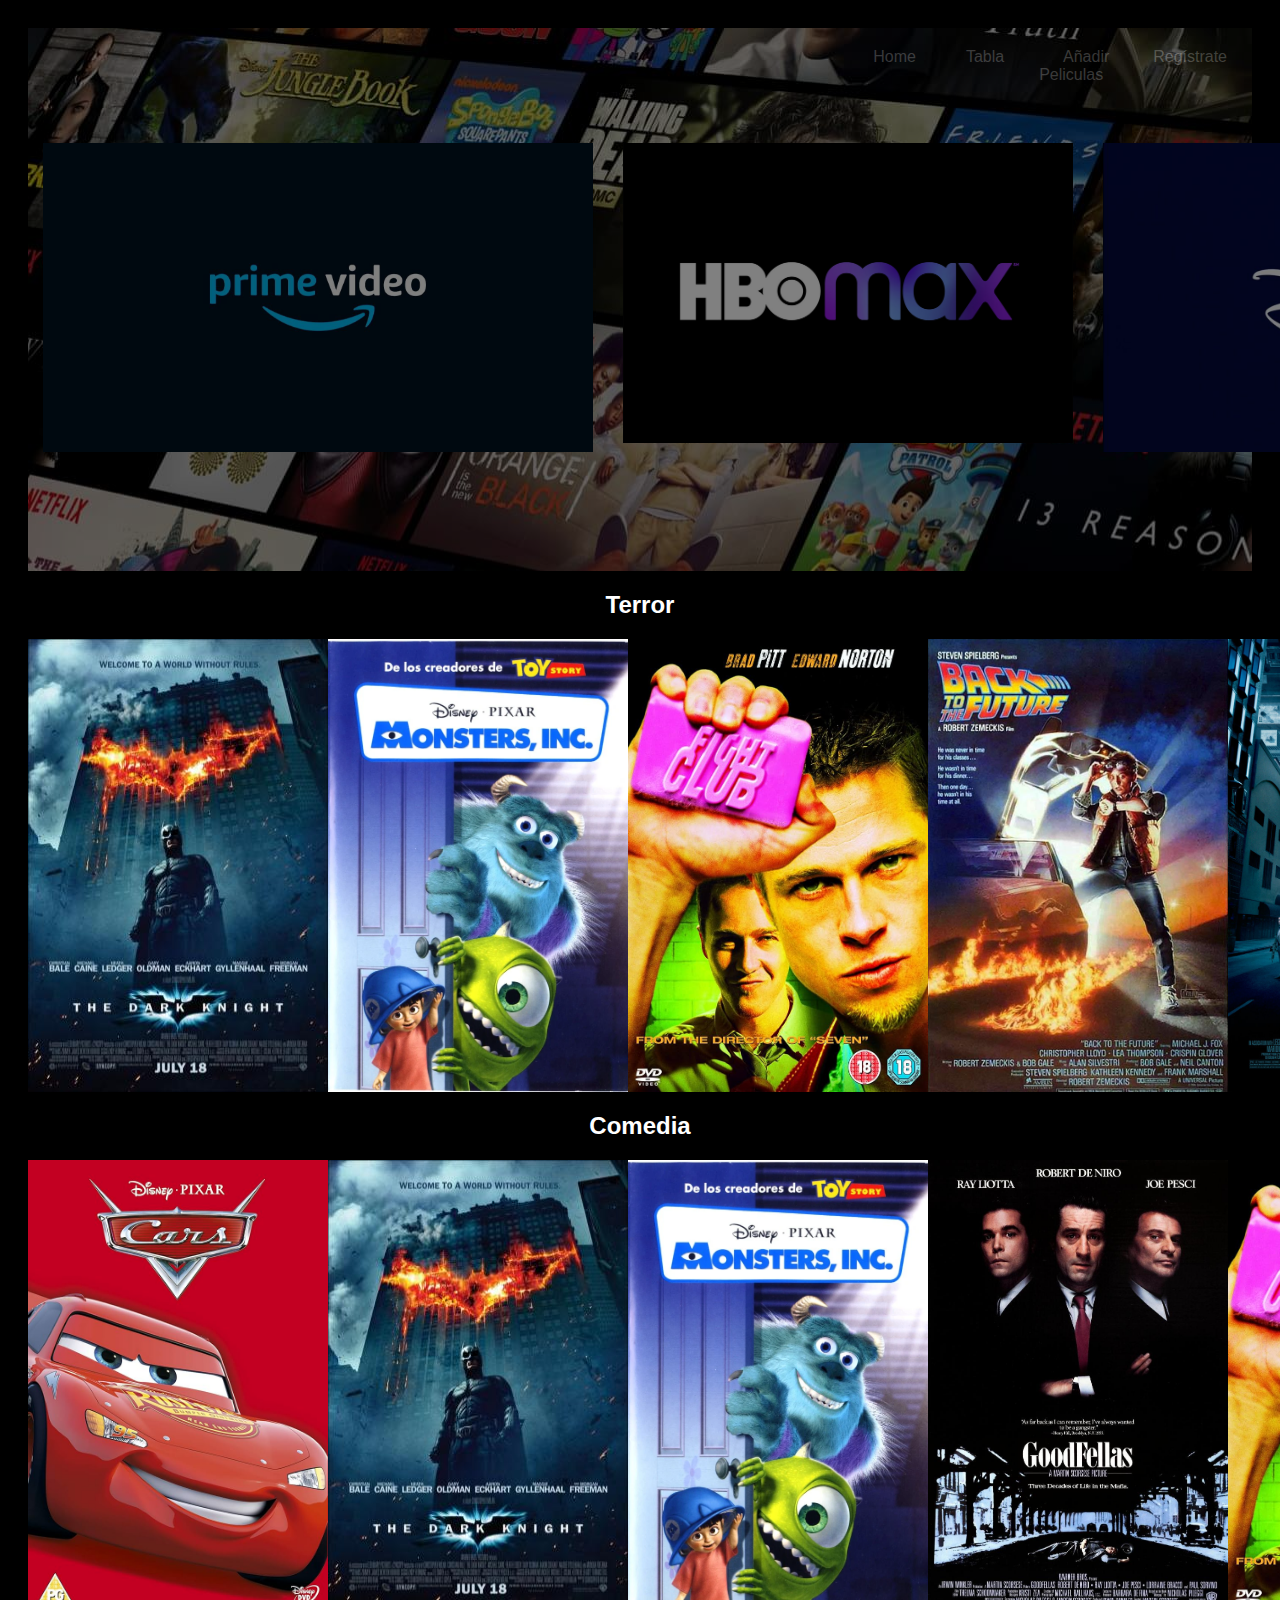
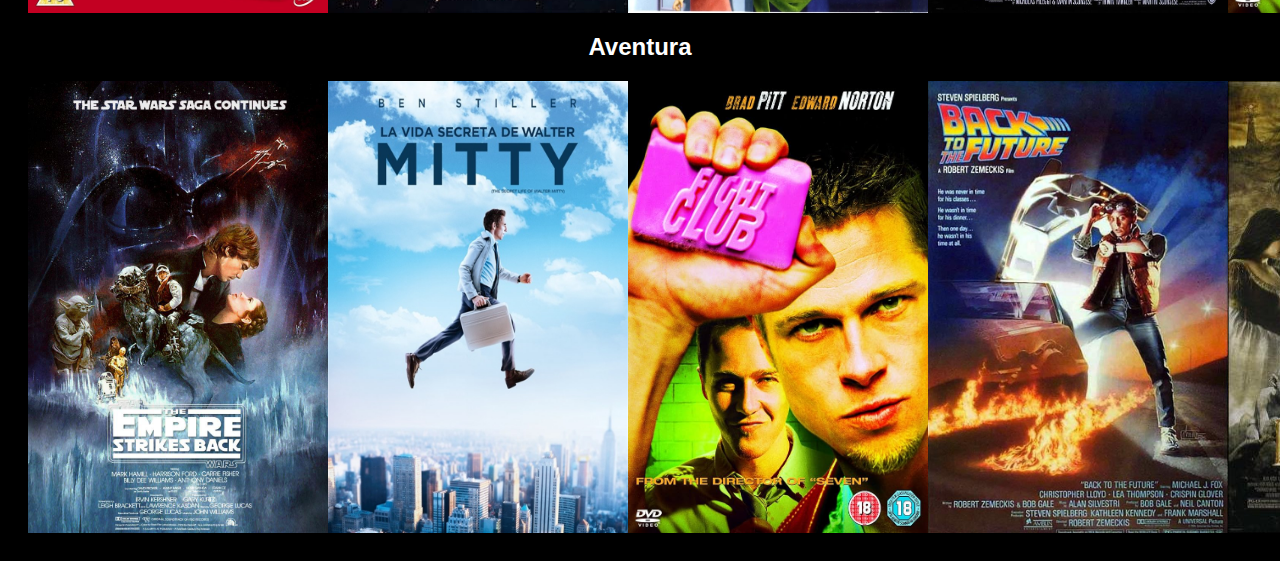
<file: index.html>
<!DOCTYPE html>
<html lang="es">

<head>
    <meta charset="UTF-8">
    <meta name="viewport" content="width=device-width, initial-scale=1.0">
    <title>LlefiaVideo</title>
    <link rel="stylesheet" href="css/estilo.css">
</head>

<body>
    <header>
        <div id="menusuperiorderecha">
            <nav>
                <ul>
                    <img src="img/Captura de pantalla 2023-12-01 085813.png" alt="Logo de LlefiaVideo">
                    <li><a href="#">Home</a></li>
                    <li><a href="paginas/datos.html">Tabla</a></li>
                    <li><a href="paginas/formulario.html">Añadir Peliculas</a></li>
                    <li><a href="paginas/login.html">Regístrate</a></li>
                </ul>
            </nav>
        </div>

        <div id="Arriba">
            <div id="logosplataforma">
                <div id="logoprimervideo">
                    <img src="img/Amazon Prime/logo amazon.jpg" alt="Logo Amazon Prime">
                </div>

                <div id="logohbomax">
                    <img src="img/HBO MAX/logo HBO.webp" alt="Logo HBO MAX">
                </div>

                <div id="logodisneyplus">
                    <img src="img/Disney+/Disney+ Logo.jpg" alt="Logo Disney Plus">
                </div>
            </div>
        </div>

        <div id="Cartelera">

            <div>
                <h2>
                    Terror
                </h2>
                <div id="Terror">
                    <img src="img/Amazon Prime/the_dark_knight-.jpg" alt="Cartel de la Pelicula The Dark Knigth">
                    <img src="img/Disney+/Monstruos_sa.webp" alt="Cartel de la Pelicula Monstruos_SA">
                    <img src="img/Amazon Prime/Fight Club.jpg" alt="Cartel de la Pelicula Fight Club">
                    <img src="img/Amazon Prime/Regreso_al_futuro-.jpg" alt="Cartel de la Pelicula Regreso al futuro">
                    <img src="img/HBO MAX/Inception.jpg" alt="Cartel de la Pelicula Inception">
                    <img src="img/Amazon Prime/Pulp_Fiction.jpg" alt="Cartel de la Pelicula Pulp Fiction">
                </div>
            </div>

            <div>
                <h2>
                    Comedia
                </h2>
                <div id="Comedia">
                    <img src="img/Disney+/Cars 1.jpg" alt="Cartel de la Pelicula Cars 1">
                    <img src="img/Amazon Prime/the_dark_knight-.jpg" alt="Cartel de la Pelicula The Dark Knigth">
                    <img src="img/Disney+/Monstruos_sa.webp" alt="Cartel de la Pelicula Monstruos_SA">
                    <img src="img/HBO MAX/GoodFellas.jpg" alt="Cartel de la Pelicula GoodFellas">
                    <img src="img/Amazon Prime/Fight Club.jpg" alt="Cartel de la Pelicula Fight Club">
                    <img src="img/Amazon Prime/Regreso_al_futuro-.jpg" alt="Cartel de la Pelicula Regreso al futuro">
                </div>
            </div>

            <div>
                <h2>
                    Aventura
                </h2>
                <div id="Aventura">
                    <img src="img/Disney+/La_guerra_de_las_galaxias_Episodio_V_El_imperio_contraataca.jpg"
                        alt="Cartel de la Pelicula La guerra de las galaxias Episodio V El imperio contraataca">
                    <img src="img/Disney+/Walter Mitty.jpg" alt="Cartel de la Pelicula Walter Mitty">
                    <img src="img/Amazon Prime/Fight Club.jpg" alt="Cartel de la Pelicula Fight Club">
                    <img src="img/Amazon Prime/Regreso_al_futuro-.jpg" alt="Cartel de la Pelicula Regreso al futuro">
                    <img src="img/HBO MAX/El_seanor_de_los_anillos_El_retorno_del_rey-.jpg"
                        alt="Cartel de la Pelicula El señor de los anillos El retorno del rey">
                    <img src="img/HBO MAX/Matrix-.jpg" alt="Cartel de la Pelicula Matrix">
                </div>
            </div>

        </div>
    </header>
</body>

</html>
</file>
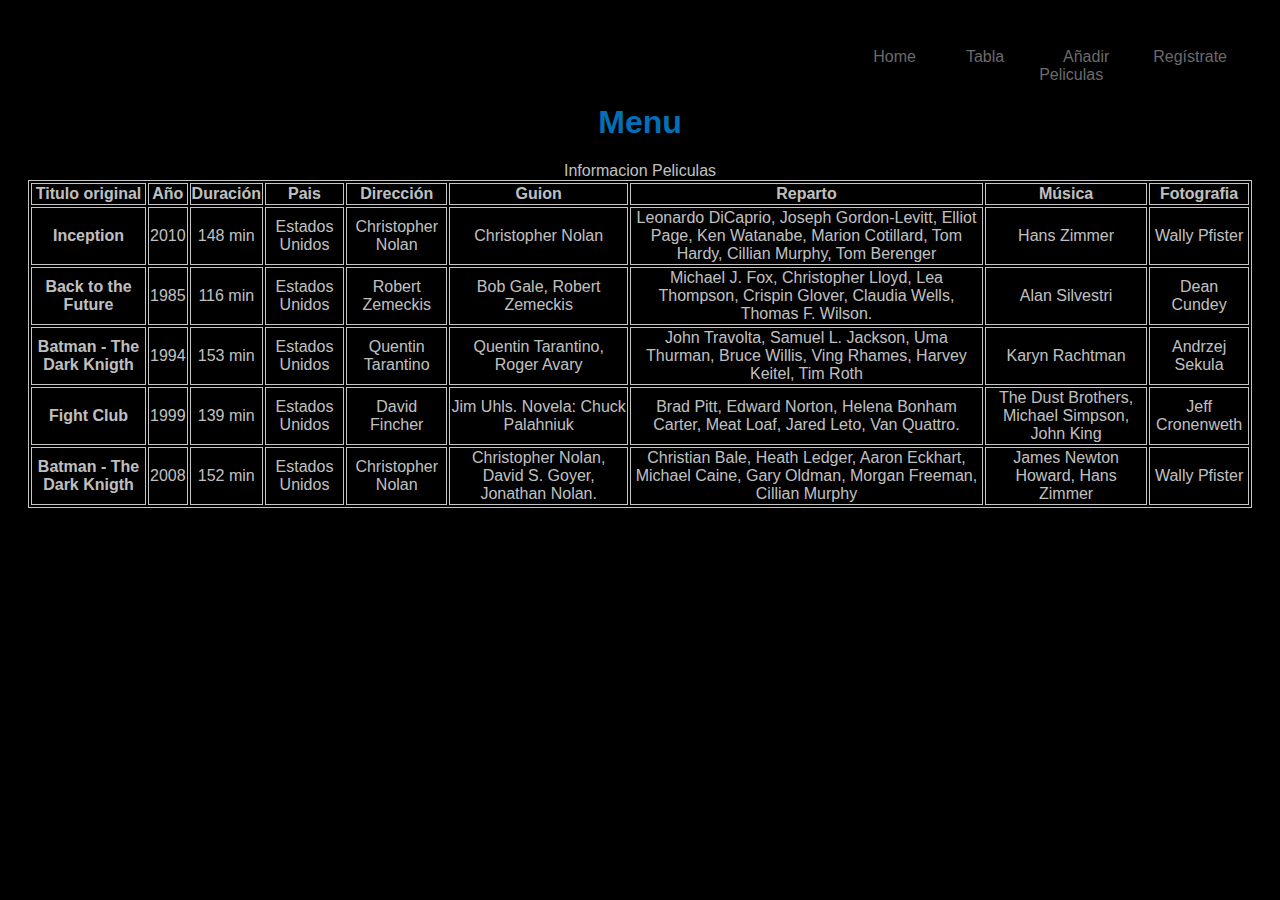
<file: paginas/datos.html>
<!DOCTYPE html>
<html lang="es">

<head>
    <meta charset="UTF-8">
    <meta name="viewport" content="width=device-width, initial-scale=1.0">
    <title>Menu Peliculas</title>
    <link rel="stylesheet" href="../css/estilo.css">
    <style>

    </style>
</head>

<body>
    <div id="menusuperiorderecha">
        <nav>
            <ul>
                <img src="../img/Captura de pantalla 2023-12-01 085813.png" alt="Logo de LlefiaVideo">
                <li><a href="../index.html">Home</a></li>
                <li><a href="#">Tabla</a></li>
                <li><a href="formulario.html">Añadir Peliculas</a></li>
                <li><a href="login.html">Regístrate</a></li>
            </ul>
        </nav>
    </div>
    <h1>Menu</h1>
    <table>
        <caption>Informacion Peliculas</caption>
        <thead>
            <tr>
                <th>Titulo original</th>
                <th>Año</th>
                <th>Duración</th>
                <th>Pais</th>
                <th>Dirección</th>
                <th>Guion</th>
                <th>Reparto</th>
                <th>Música</th>
                <th>Fotografia</th>
            </tr>
            <tr>
                <th>Inception</th>
                <td>2010</td>
                <td>148 min</td>
                <td>Estados Unidos</td>
                <td>Christopher Nolan</td>
                <td>Christopher Nolan</td>
                <td>Leonardo DiCaprio, Joseph Gordon-Levitt, Elliot Page, Ken Watanabe, Marion Cotillard, Tom Hardy,
                    Cillian Murphy, Tom Berenger</td>
                <td>Hans Zimmer</td>
                <td>Wally Pfister</td>
            </tr>
            <tr>
                <th>Back to the Future</th>
                <td>1985</td>
                <td>116 min</td>
                <td>Estados Unidos</td>
                <td>Robert Zemeckis</td>
                <td>Bob Gale, Robert Zemeckis</td>
                <td>Michael J. Fox, Christopher Lloyd, Lea Thompson, Crispin Glover, Claudia Wells, Thomas F. Wilson.
                </td>
                <td>Alan Silvestri</td>
                <td>Dean Cundey</td>
            </tr>
            <tr>
                <th>Batman - The Dark Knigth</th>
                <td>1994</td>
                <td>153 min</td>
                <td>Estados Unidos</td>
                <td>Quentin Tarantino</td>
                <td>Quentin Tarantino, Roger Avary</td>
                <td>John Travolta, Samuel L. Jackson, Uma Thurman, Bruce Willis, Ving Rhames, Harvey Keitel, Tim Roth
                </td>
                <td>Karyn Rachtman</td>
                <td>Andrzej Sekula</td>
            </tr>
            <tr>
                <th>Fight Club</th>
                <td>1999</td>
                <td>139 min</td>
                <td>Estados Unidos</td>
                <td>David Fincher</td>
                <td>Jim Uhls. Novela: Chuck Palahniuk</td>
                <td>Brad Pitt, Edward Norton, Helena Bonham Carter, Meat Loaf, Jared Leto, Van Quattro.</td>
                <td>The Dust Brothers, Michael Simpson, John King</td>
                <td>Jeff Cronenweth</td>
            </tr>
            <tr>
                <th>Batman - The Dark Knigth</th>
                <td>2008</td>
                <td>152 min</td>
                <td>Estados Unidos</td>
                <td>Christopher Nolan</td>
                <td>Christopher Nolan, David S. Goyer, Jonathan Nolan.</td>
                <td>Christian Bale, Heath Ledger, Aaron Eckhart, Michael Caine, Gary Oldman, Morgan Freeman, Cillian
                    Murphy</td>
                <td>James Newton Howard, Hans Zimmer</td>
                <td>Wally Pfister</td>
            </tr>
    </table>
    </thead>
</body>

</html>
</file>
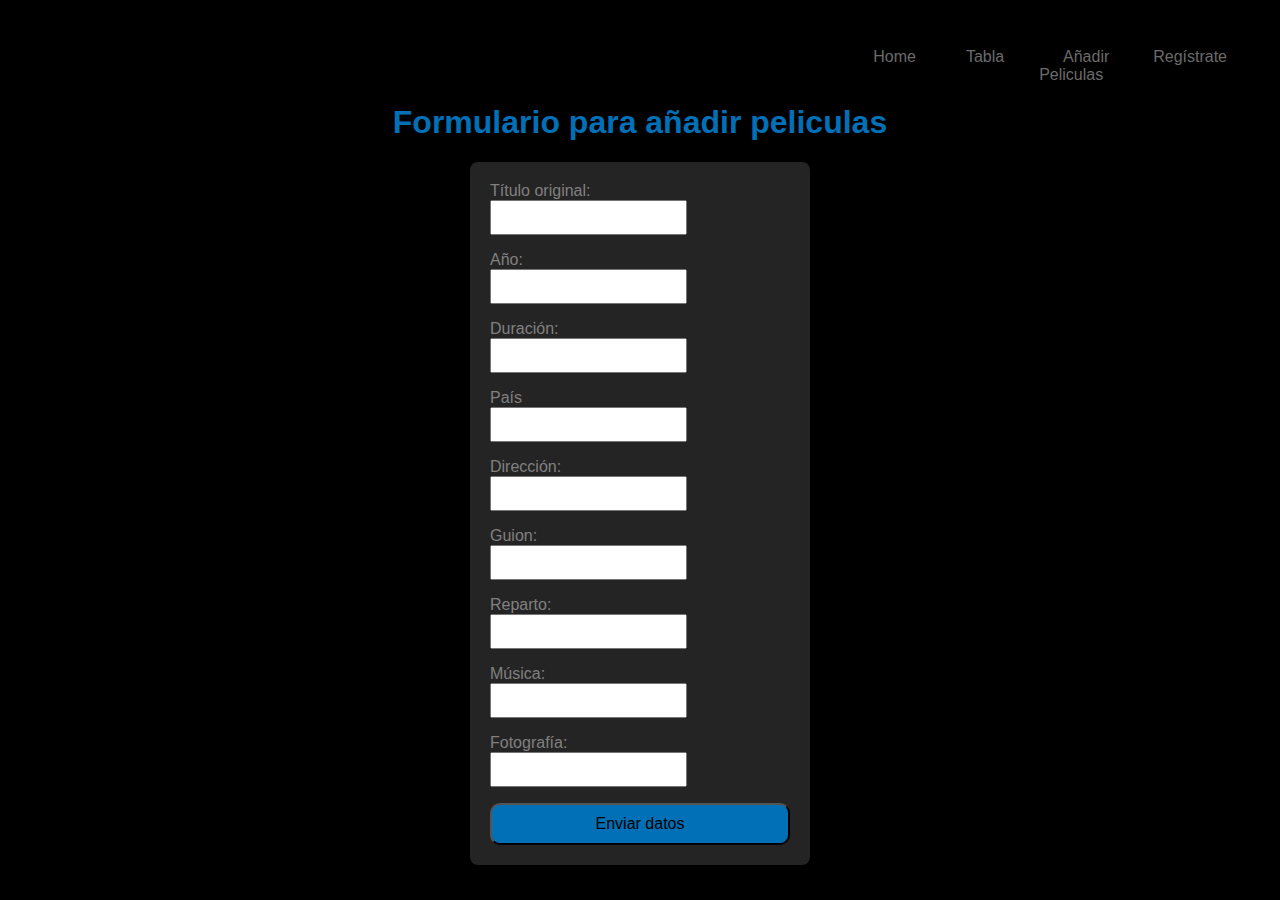
<file: paginas/formulario.html>
<!DOCTYPE html>
<html lang="es">

<head>
    <meta charset="UTF-8">
    <meta name="viewport" content="width=device-width, initial-scale=1.0">
    <title>Formulario para peliculas</title>
    <link rel="stylesheet" href="../css/estilo.css">
</head>

<body>
    <header>
        <div id="menusuperiorderecha">
            <nav>
                <ul>
                    <img src="../img/Captura de pantalla 2023-12-01 085813.png" alt="Logo de LlefiaVideo">
                    <li><a href="../index.html">Home</a></li>
                    <li><a href="datos.html">Tabla</a></li>
                    <li><a href="#">Añadir Peliculas</a></li>
                    <li><a href="login.html">Regístrate</a></li>
                </ul>
            </nav>
        </div>
    </header>
    <h1>Formulario para añadir peliculas</h1>
    <form action="insertar.html" method="get">
        <div>
            <div><label for="titulooriginal">Título original:</label></div>
            <div> <input id="titulooriginal" type="text"></div>
        </div>

        <div>
            <div><label for="año">Año:</label></div>
            <div><input id="año" type="number"></div>
        </div>

        <div>
            <div><label for="duracion">Duración:</label></div>
            <div><input type="text" id="duracion"></div>
        </div>

        <div>
            <div><label for="pais">País</label></div>
            <div><input type="text" id="pais"></div>
        </div>

        <div>
            <div><label for="direccion">Dirección:</label></div>
            <div><input type="text" id="direccion"></div>
        </div>

        <div>
            <div><label for="guion">Guion:</label></div>
            <div><input type="text" id="guion"></div>
        </div>

        <div>
            <div><label for="reparto">Reparto:</label></div>
            <div><input type="text" id="reparto"></div>
        </div>

        <div>
            <div><label for="musica">Música:</label></div>
            <div><input type="text" id="musica"></div>
        </div>

        <div>
            <div><label for="fotografia">Fotografía:</label></div>
            <div><input type="text" id="fotografia"></div>
        </div>

        <button>Enviar datos</button>
    </form>

</body>

</html>
</file>
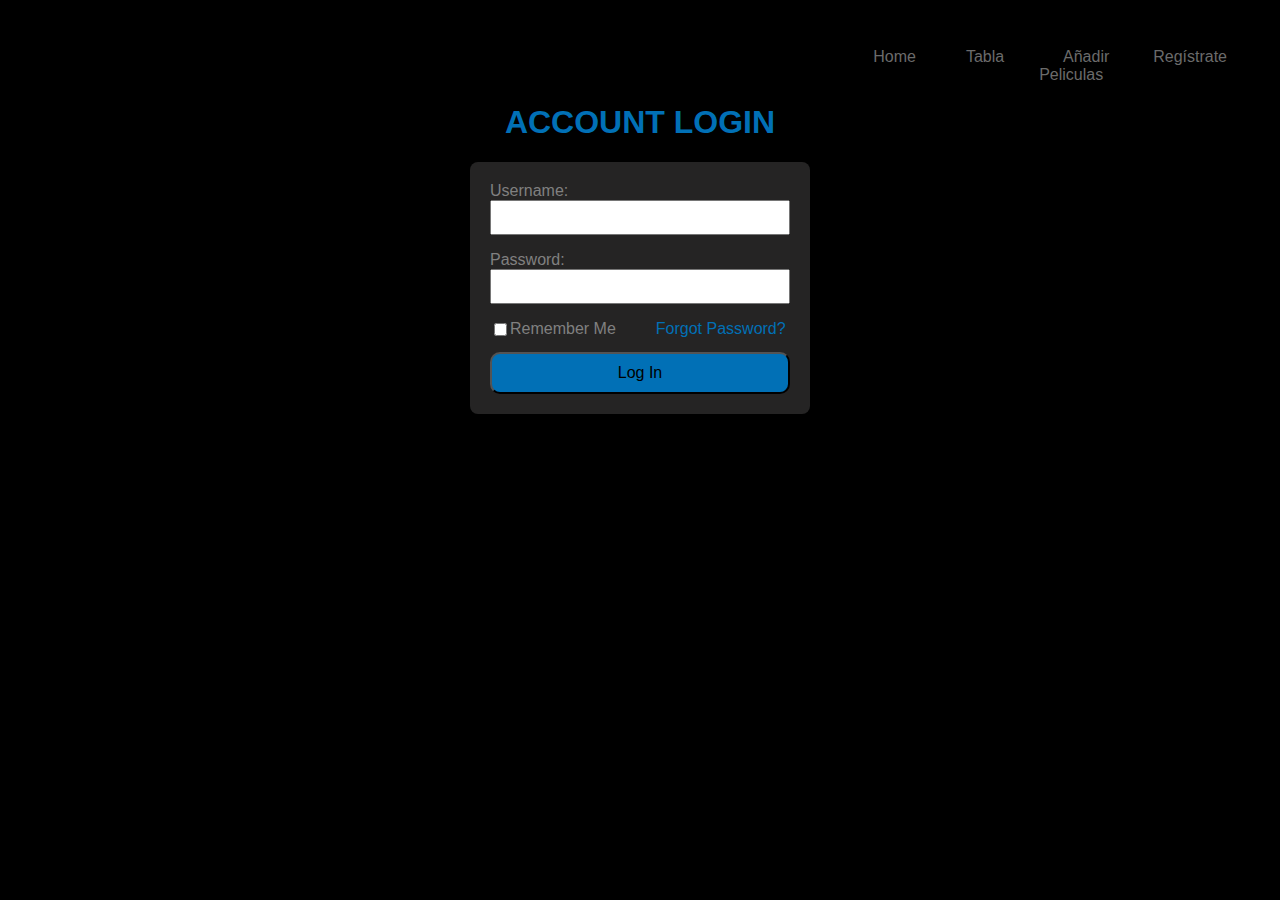
<file: paginas/login.html>
<!DOCTYPE html>
<html lang="es">

<head>
    <meta charset="UTF-8">
    <meta name="viewport" content="width=device-width, initial-scale=1.0">
    <title>Account Login</title>
    <link rel="stylesheet" href="../css/estilo.css">
</head>

<body>
    <header>
        <div id="menusuperiorderecha">
            <nav>
                <ul>
                    <img src="../img/Captura de pantalla 2023-12-01 085813.png" alt="Logo de LlefiaVideo">
                    <li><a href="../index.html">Home</a></li>
                    <li><a href="datos.html">Tabla</a></li>
                    <li><a href="formulario.html">Añadir Peliculas</a></li>
                    <li><a href="#">Regístrate</a></li>
                </ul>
            </nav>
        </div>
    </header>
    <main>
        <h1 class="titulo">ACCOUNT LOGIN</h1>
        <form action="Home.html" method="get">
            <div>
                <label for="Username">Username: </label>
                <input id="Username" name="Username" type="text">
            </div>

            <div>
                <label for="Password">Password: </label>
                <input id="Password" name="Password" required type="password">
            </div>

            <div class="lado">
                <input id="Remember" name="Remember" type="checkbox">
                <label for="Remember Me">Remember Me</label>
                <a href="#">Forgot Password?</a>
            </div>
            <button>Log In</button>
    </main>
    </form>
</body>

</html>
</file>
<file: css/estilo.css>
h1{
    color: white;
}

h2{
    color: white;
}

#menusuperiorderecha  nav ul{
    display: flex; /*poner items de menu al lado uno del otro*/
    font-size: 10px;
    justify-content: right;
    background-color: black;
}

#menusuperiorderecha  nav ul img{
    padding-right: 1300px;
}

#menusuperiorderecha nav ul li{
    list-style: none; /*Quita los puntitos*/
    padding: 15px; /*Relleno a los li*/
    font-size: medium;

}

#menusuperiorderecha nav ul li a{
    color: rgb(107, 107, 107);/*Color de los enlaces del menu*/
    text-decoration: none;
}

#menusuperiorderecha{
    background-color: black;
}

#menusuperiorderecha img{
    width: 150px;
}

body{
    background-color: black;
    font-family: Arial;
}

#fondonetflix{
    width: 900px;
}

#fondonetflix img{
    width: 1500px;
}

#contenedor{
    display: flex;
    flex-direction: column;   
}

#logoprimervideo img{ 
    width: 550px;
}

#logohbomax img{ 
    width: 450px;
}

#logodisneyplus img{ 
    width: 550px;
}

#logosplataforma{ 
    display: flex;
    justify-content: center;
}

#logosplataforma{ 
    justify-content: space-between;
}

#logosplataforma img{ 
    padding: 15px;
}

#Terror img{
    width: 300px;
}

#Terror{
    display: flex;
    justify-content: space-between;
}

#Comedia img{
    width: 300px;
}

#Comedia{
    display: flex;
    justify-content: space-between;
}

#Aventura img{
    width: 300px;
}

#Aventura{
    display: flex;
    justify-content: space-between;
}

#Arriba{
    background-image: url(../img/Netflix-Background-prueba-1.jpg);
    opacity: 50%;
    padding-top: 100px;
    padding-bottom: 100px;

}

nav ul{
    display: flex; /*poner items de menu al lado uno del otro*/
    font-size: 10px;
    float: right;
}

nav ul{
    background-color: #000000;
}

nav ul li{
    list-style: none; /*Quita los puntitos*/
    padding: 15px; /*Relleno a los li*/
    font-size: medium;

}

nav ul li a{
    color: rgb(107, 107, 107);/*Color de los enlaces del menu*/
    padding: 15px;
    text-decoration: none;
}

body{
    background-color: #000000;
    font-family: Arial;
}

table, th, td{
    border: 1px solid;
}

table, th, td, h1{
    color: rgba(255, 255, 255, 0.774);
}

div{
    color: white;
}

#menusuperiorderecha  nav ul img{
    padding-right: 1200px;
    width: 150px;
}

#menusuperiorderecha{
    background-color: black;
}

body{
    font-family: Arial;
    text-align: center;
    padding: 20px;
    background-color: #000000;
}

h1{
    color: rgb(1, 112, 182); 

    
}

form{
    max-width: 300px;
    margin: 0 auto;
    background-color: #252424;
    padding: 20px;
    border-radius: 8px;
    box-shadow: 0 0 10px rgba(0, 0, 0, 0.1);
    text-align: left;
}

input{
    padding: 8px;
    margin-bottom: 16px;
    box-sizing: border-box;
}

button{
    background-color: rgb(1, 112, 182);
    color: #000000;
    padding: 10px 15px;
    border-radius: 10px;
    font-size: 16px;
    max-width: 300px;
    width: 100%;
}

#Username,#Password{
    width: 100%;
}

.lado{
    display: flex;
}

a{
    padding-left: 40px;
    text-decoration: none;
    color: rgb(1, 112, 182);
}

label{
    color: grey;
}

nav ul{
    display: flex; 
    font-size: 5px;
    float: right;
}

nav ul{
    background-color: #2c2b2b;
}

nav ul li{
    list-style: none; 
    font-size: medium;
}

nav ul li a{
    color: rgb(107, 107, 107);
    padding: 15px;
}

.titulo{
    justify-content:  center;
}

#menusuperiorderecha  nav ul{
    display: flex; /*poner items de menu al lado uno del otro*/
    font-size: 10px;
    justify-content: right;
    background-color: black;
}

#menusuperiorderecha  nav ul img{
    padding-right: 1200px;
    width: 150px;
}

#menusuperiorderecha nav ul li{
    list-style: none; /*Quita los puntitos*/
    padding: 10px; /*Relleno a los li*/
    font-size: medium;
}
</file>
